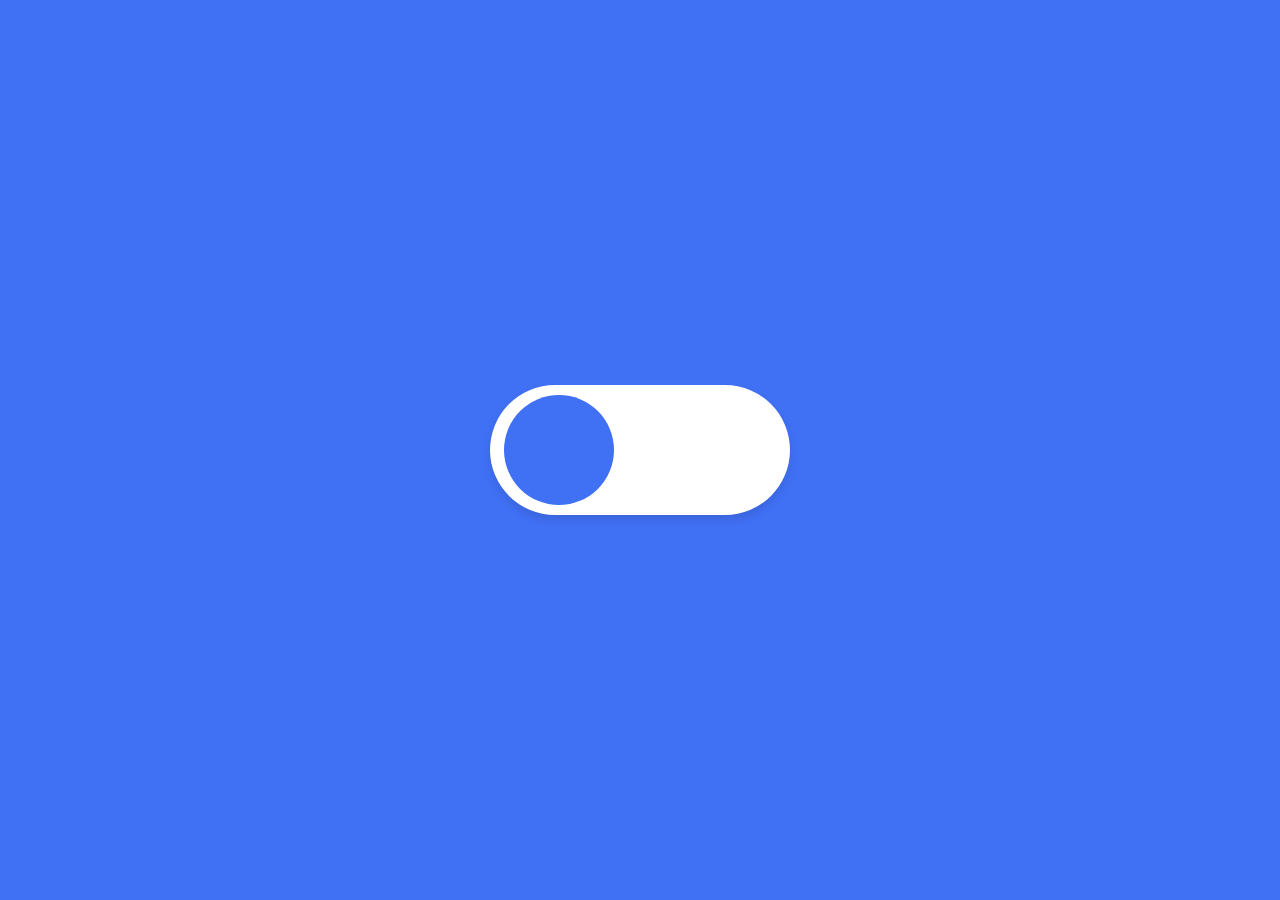
<file: 04-Toggle Button/index.html>
<!DOCTYPE html>
<html lang="en">
<head>
    <meta charset="UTF-8">
    <meta name="viewport" content="width=device-width, initial-scale=1.0">
    <link rel="stylesheet" href="style.css">
    <title>Toggle Button</title>
</head>
<body>
    <div class="toggle">

    </div>
    
    <script>
        const body=document.querySelector("body"),
        toggle=document.querySelector(".toggle")

        let getMode=localStorage.getItem("mode");
        if(getMode && getMode ==="dark"){
            body.classList.add("dark");
            toggle.classList.add("active")

        }
       
        toggle.addEventListener("click",()=>{
            body.classList.toggle("dark");

            if(!body.classList.contains("dark")){
                return localStorage.setItem("mode","light");
            }
            localStorage.setItem("mode","dark");
        })

        toggle.addEventListener("click",()=>toggle.classList.toggle("active"));
    </script>    

</body>


</html>
</file>
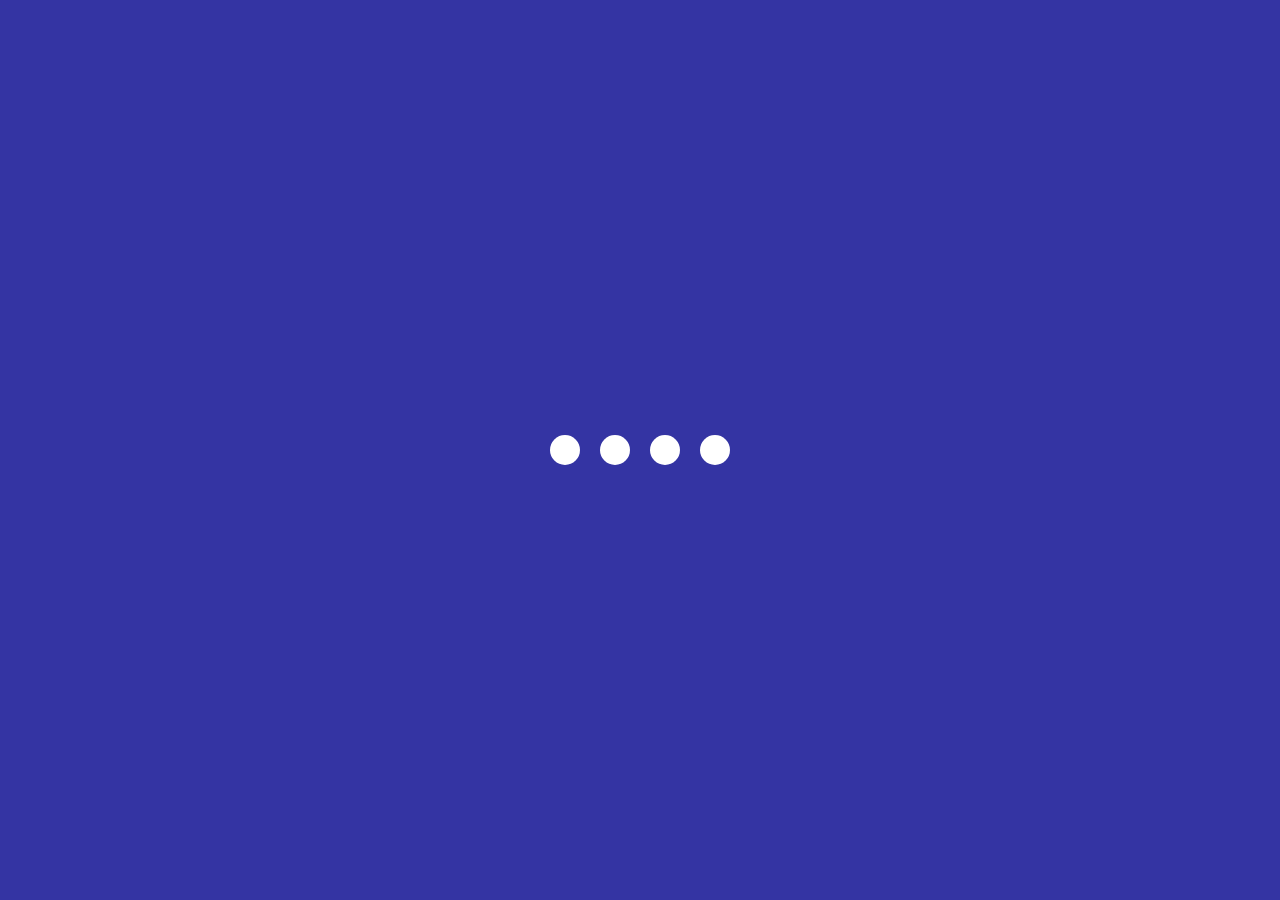
<file: 06-Creative Dynamic Loading/index.html>
<!DOCTYPE html>
<html lang="en">
<head>
    <meta charset="UTF-8">
    <meta name="viewport" content="width=device-width, initial-scale=1.0">
    <link rel="stylesheet" href="style.css">
    <title>Dynamic Loading</title>
</head>
<body>
    <section class="container">
        <div class="loader">
            <div class="loading one"></div>
            <div class="loading two"></div>
            <div class="loading three"></div>
            <div class="loading four"></div>
        </div>

    </section>
    
</body>
</html>
</file>
<file: 04-Toggle Button/style.css>
*{
    padding:0;
    margin:0;
    box-sizing: border-box;
}
body{
    height:100vh;
    display:flex;
    align-items: center;
    justify-content: center;
    background-color: #4070f4;
    transition: all 0.3s ease-in-out;
}
body.dark{
    background-color: #18191a;
    
}

.toggle{
    position: relative;
    height:130px;
    width: 300px;
    border-radius: 100px;
    box-shadow: 0 5px 10px rgba(0, 0, 0, 0.1);
    background-color: #fff;
    cursor: pointer;
}

.toggle::before{
    content: "";
    position:absolute;
    height:110px;
    width:110px;
    background:#4070f4;
    border-radius: 50%;
    top:50%;
    left:14px;
    transform: translateY(-50%);
    transition: all 0.3s ease-in;
}

.toggle.active::before{
    background-color: #18191a;
    left:calc(100% - 110px - 14px);

}
</file>
<file: 06-Creative Dynamic Loading/style.css>
*{
    margin: 0;
    padding: 0;
    box-sizing: border-box;
    font-family: sans-serif;
}

body{
    background: #00008bcb;

}
.container{
    display: flex;
    justify-content: center;
    align-items: center;
    min-height: 100vh;
}
.container .loader{
    display: flex;
    justify-content: space-evenly;
    padding: 0 20px;
}

.loader .loading{
    background: #fff;
    width: 30px;
    height: 30px;
    border-radius: 50px;
    margin: 0 10px;
    animation: load 0.8s ease infinite;
}
.loader .loading.one{
    animation-delay: 0.3s;
}
.loader .loading.two{
    animation-delay: 0.4s;
}
.loader .loading.three{
    animation-delay: 0.5s;
}


@keyframes load{
    0%{
        width: 30px;
        height: 30px;
    }
    50%{
        width: 20px;
        height: 20px;
    }
}
</file>
